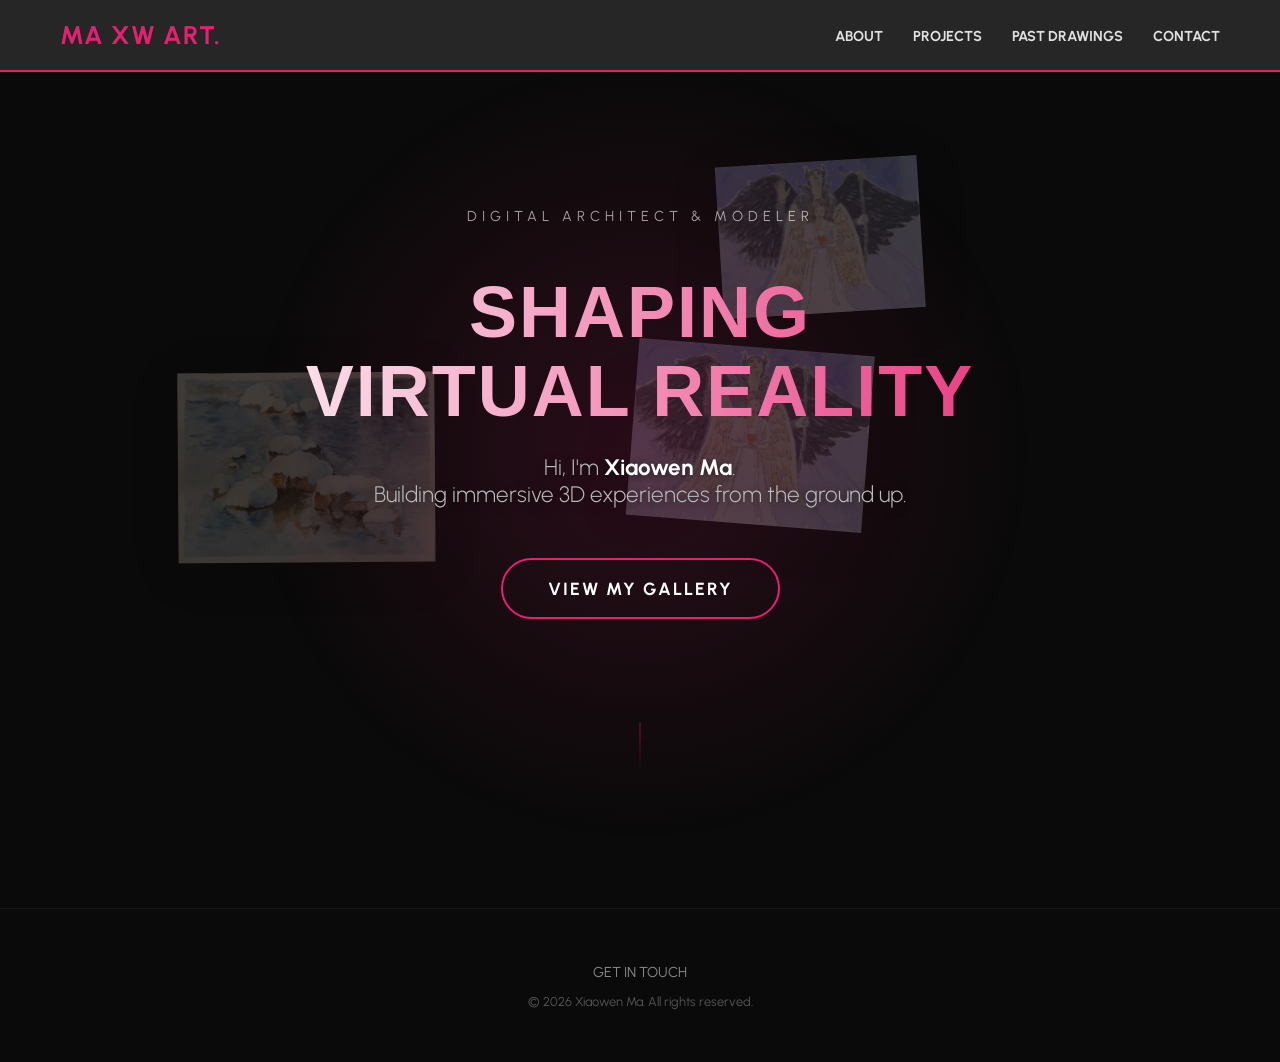
<file: index.html>
<!DOCTYPE html>
<html lang="en">
<head>
  <meta charset="UTF-8">
  <meta name="viewport" content="width=device-width, initial-scale=1.0">
  <title>Xiaowen Ma | Digital Artist</title>
  <link rel="stylesheet" href="MaMXW.css">
  <link href="https://fonts.googleapis.com/css2?family=Urbanist:wght@300;700&display=swap" rel="stylesheet">

  <style>
    body {
      background: #0a0a0a;
      font-family: 'Urbanist', sans-serif;
      overflow: hidden;
      margin: 0;
    }

    .bg-glow {
      position: fixed;
      top: 0; left: 0; width: 100%; height: 100%;
      background: radial-gradient(circle at 50% 50%, rgba(230, 32, 112, 0.15) 0%, transparent 50%);
      z-index: 2;
      pointer-events: none;
    }

    .artwork-particles {
      position: fixed;
      top: 0;
      left: 0;
      width: 100%;
      height: 100%;
      z-index: 1;
      pointer-events: none;
      overflow: hidden;
    }

    .artwork-particle {
      position: absolute;
      width: auto;
      height: auto;
      object-fit: contain;
      pointer-events: none;
      opacity: 0;
      filter: drop-shadow(0 8px 25px rgba(0,0,0,0.7));
      transform-style: preserve-3d;
      transition: opacity 3s ease-in-out, transform 12s linear;
    }

    .artwork-particle.active {
      opacity: 0.23;
    }

    header, main, footer {
      position: relative;
      z-index: 3;
    }

    .btn-custom {
      position: relative;
      padding: 18px 45px;
      font-size: 1.1rem;
      color: #fff;
      text-decoration: none;
      text-transform: uppercase;
      letter-spacing: 2px;
      background: transparent;
      border: 2px solid #e62070;
      border-radius: 50px;
      transition: 0.4s;
      font-weight: 700;
      display: inline-block;
      overflow: hidden;
    }

    .btn-custom:hover {
      background: #e62070;
      box-shadow: 0 0 30px rgba(230, 32, 112, 0.6);
      transform: scale(1.05);
    }

    .hero-title {
      font-size: 4.5rem;
      line-height: 1.1;
      background: linear-gradient(to right, #fff, #e62070);
      -webkit-background-clip: text;
      -webkit-text-fill-color: transparent;
      margin-bottom: 10px;
      font-weight: 700;
    }

    @media (max-width: 600px) {
      .hero-title { font-size: 2.5rem; }
    }
  </style>
</head>
<body>
  <div class="bg-glow"></div>

  <div class="artwork-particles" id="particle-container"></div>

  <header>
    <nav>
      <div class="logo" style="font-weight: 700; letter-spacing: 1px;">
        MA <span style="color: #e62070;">XW</span> ART.
      </div>
      <ul class="nav-links">
        <li><a href="about.html">About</a></li>
        <li><a href="projects.html">Projects</a></li>
        <li><a href="pastdrawing.html">Past Drawings</a></li>
        <li><a href="contact.html">Contact</a></li>
      </ul>
    </nav>
  </header>

  <main style="max-width: 1000px; margin: 15vh auto; text-align: center; padding: 0 20px;">
    <div style="margin-bottom: 20px; opacity: 0.6; letter-spacing: 5px; font-size: 0.9rem; color: white;">
        DIGITAL ARCHITECT & MODELER
    </div>

    <h1 class="hero-title">SHAPING<br>VIRTUAL REALITY</h1>

    <p style="font-size: 1.4rem; color: #bbb; margin-bottom: 50px; font-weight: 300; text-shadow: 0 2px 10px rgba(0,0,0,0.5);">
      Hi, I'm <span style="color: #fff; font-weight: 700;">Xiaowen Ma</span>. <br>
      Building immersive 3D experiences from the ground up.
    </p>

    <a href="projects.html" class="btn-custom">
      VIEW MY GALLERY
    </a>

    <div style="margin-top: 100px; opacity: 0.3;">
        <div style="width: 2px; height: 50px; background: linear-gradient(to bottom, #e62070, transparent); margin: 0 auto;"></div>
    </div>
  </main>

  <footer style="margin-top: 50px; padding: 40px 0; border-top: 1px solid rgba(255,255,255,0.05); text-align: center;">
    <p style="margin-bottom: 10px;">
        <a href="contact.html" style="color: #888; text-decoration: none; font-size: 0.9rem; transition: 0.3s;" onmouseover="this.style.color='#e62070'" onmouseout="this.style.color='#888'">GET IN TOUCH</a>
    </p>
    <p style="color: #555; font-size: 0.8rem;">&copy; 2026 Xiaowen Ma. All rights reserved.</p>
  </footer>

  <script>
    const glow = document.querySelector('.bg-glow');
    document.addEventListener('mousemove', (e) => {
      const x = (e.clientX / window.innerWidth) * 100;
      const y = (e.clientY / window.innerHeight) * 100;
      glow.style.background = `radial-gradient(circle at ${x}% ${y}%, rgba(230, 32, 112, 0.15) 0%, transparent 50%)`;
    });

    const container = document.getElementById('particle-container');
    const imageSources = [
      'assets/cover.jpg', 'assets/cover1.jpg', 'assets/cover2.jpg', 'assets/cover3.jpg',
      'assets/cover4.jpg', 'assets/cover5.jpg', 'assets/cover6.jpg', 'assets/cover7.jpg'
    ];
    const particles = [];
    const maxParticles = 14;

    function createParticle() {
      if (particles.length >= maxParticles) return;

      const img = document.createElement('img');
      img.src = imageSources[Math.floor(Math.random() * imageSources.length)];
      img.className = 'artwork-particle';
      img.alt = 'Artwork';

      const size = 15 + Math.random() * 8;
      img.style.width = `${size}vw`;

      const startX = Math.random() * 70 + 5;
      const startY = Math.random() * 60 + 10;
      img.style.left = `${startX}%`;
      img.style.top = `${startY}%`;

      const startRotate = (Math.random() - 0.5) * 30;
      img.style.transform = `translate(-50%, -50%) rotate(${startRotate}deg) scale(0.8)`;

      container.appendChild(img);
      particles.push(img);

      setTimeout(() => {
        img.classList.add('active');
        const moveX = (Math.random() - 0.5) * 12;
        const moveY = (Math.random() - 0.5) * 12;
        const endRotate = startRotate + (Math.random() - 0.5) * 25;
        img.style.transform = `translate(calc(-50% + ${moveX}vw), calc(-50% + ${moveY}vh)) rotate(${endRotate}deg) scale(1)`;
      }, 100);
    }

    for(let i = 0; i < 5; i++) {
      setTimeout(createParticle, i * 400);
    }

    setInterval(createParticle, 2800);

    setInterval(() => {
      if (particles.length > 5) {
        const oldest = particles.shift();
        if(oldest) {
          oldest.classList.remove('active');
          setTimeout(() => { oldest.remove(); }, 3500);
        }
      }
    }, 2800);
  </script>
</body>
</html>
</file>
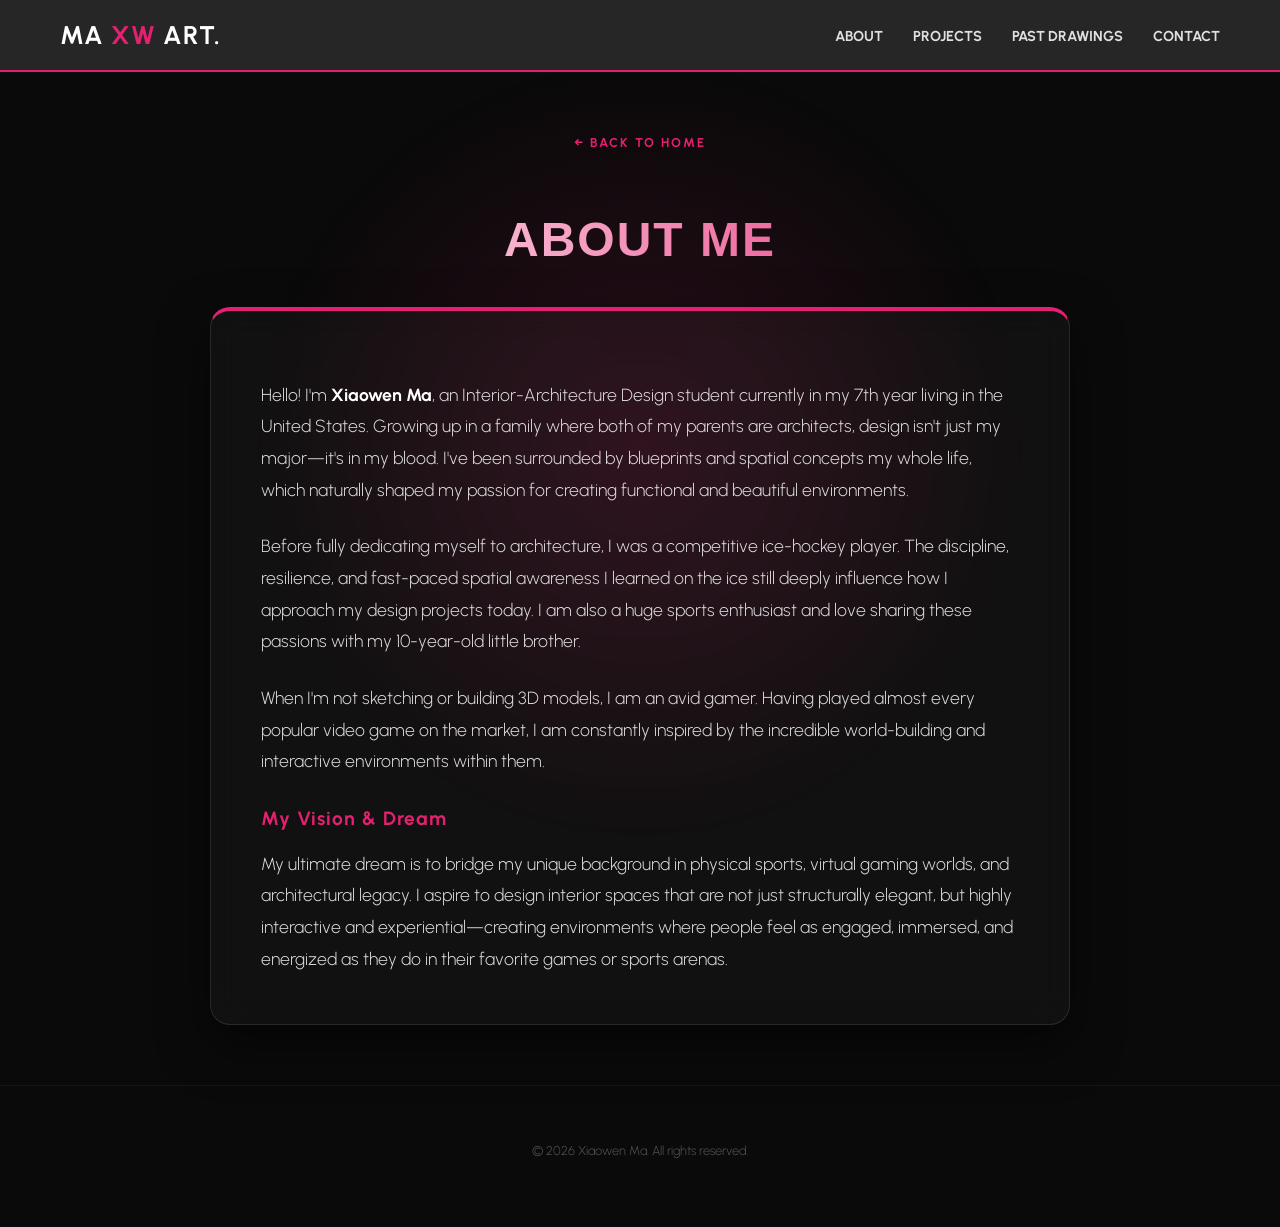
<file: about.html>
<!DOCTYPE html>
<html lang="en">
<head>
  <meta charset="UTF-8">
  <meta name="viewport" content="width=device-width, initial-scale=1.0">
  <title>About | Xiaowen Ma</title>

  <link href="https://fonts.googleapis.com/css2?family=Urbanist:wght@300;700&display=swap" rel="stylesheet">
  <link rel="stylesheet" href="MaMXW.css">

  <style>
    body {
      background: #0a0a0a;
      font-family: 'Urbanist', sans-serif;
      color: white;
      margin: 0;
      overflow-x: hidden;
    }

    /* 动态光晕背景 */
    .bg-glow {
      position: fixed;
      top: 0; left: 0; width: 100%; height: 100%;
      background: radial-gradient(circle at 50% 50%, rgba(230, 32, 112, 0.15) 0%, transparent 50%);
      z-index: -1;
      pointer-events: none;
    }

    /* 导航栏 Logo 链接样式 */
    .logo {
      font-weight: 700;
      letter-spacing: 1px;
      text-decoration: none;
      color: white;
      transition: 0.3s;
    }
    .logo:hover {
      opacity: 0.8;
    }

    /* 毛玻璃卡片 */
    .about-card {
      background: rgba(255, 255, 255, 0.03);
      backdrop-filter: blur(15px);
      padding: 50px;
      border-radius: 20px;
      box-shadow: 0 20px 50px rgba(0,0,0,0.5);
      border: 1px solid rgba(255, 255, 255, 0.1);
      border-top: 4px solid #e62070;
      text-align: left;
      margin-bottom: 50px;
    }

    .section-title {
      font-size: 3rem;
      background: linear-gradient(to right, #fff, #e62070);
      -webkit-background-clip: text;
      -webkit-text-fill-color: transparent;
      margin-bottom: 40px;
      font-weight: 700;
      text-align: center;
    }

    .highlight-text {
      color: #e62070;
      font-weight: 700;
      letter-spacing: 1px;
      font-size: 1.2rem;
      margin-top: 30px;
      display: block;
      margin-bottom: 15px;
    }

    p {
      font-size: 1.1rem;
      line-height: 1.8;
      color: rgba(255, 255, 255, 0.85);
      margin-bottom: 25px;
      font-weight: 300;
    }

    strong {
      color: #fff;
      font-weight: 700;
    }

    .back-home {
      color: #e62070;
      text-decoration: none;
      font-weight: 700;
      font-size: 0.8rem;
      letter-spacing: 2px;
      display: inline-block;
      margin-bottom: 30px;
      transition: 0.3s;
    }

    .back-home:hover {
      text-shadow: 0 0 10px rgba(230, 32, 112, 0.5);
      transform: translateX(-5px);
    }
  </style>
</head>
<body>

  <div class="bg-glow"></div>

  <header>
    <nav>
      <a href="index.html" class="logo">
        MA <span style="color: #e62070;">XW</span> ART.
      </a>
      <ul class="nav-links">
        <li><a href="about.html">About</a></li>
        <li><a href="projects.html">Projects</a></li>
        <li><a href="pastdrawing.html">Past Drawings</a></li>
        <li><a href="contact.html">Contact</a></li>
      </ul>
    </nav>
  </header>

  <main style="max-width: 900px; margin: 60px auto; padding: 0 20px; text-align: center;">

    <a href="index.html" class="back-home">&larr; BACK TO HOME</a>

    <h1 class="section-title">ABOUT ME</h1>

    <div class="about-card">
        <p>
            Hello! I'm <strong>Xiaowen Ma</strong>, an Interior-Architecture Design student currently in my 7th year living in the United States. Growing up in a family where both of my parents are architects, design isn't just my major—it's in my blood. I've been surrounded by blueprints and spatial concepts my whole life, which naturally shaped my passion for creating functional and beautiful environments.
        </p>

        <p>
            Before fully dedicating myself to architecture, I was a competitive ice-hockey player. The discipline, resilience, and fast-paced spatial awareness I learned on the ice still deeply influence how I approach my design projects today. I am also a huge sports enthusiast and love sharing these passions with my 10-year-old little brother.
        </p>

        <p>
            When I'm not sketching or building 3D models, I am an avid gamer. Having played almost every popular video game on the market, I am constantly inspired by the incredible world-building and interactive environments within them.
        </p>

        <span class="highlight-text">My Vision & Dream</span>

        <p style="margin-bottom: 0;">
            My ultimate dream is to bridge my unique background in physical sports, virtual gaming worlds, and architectural legacy. I aspire to design interior spaces that are not just structurally elegant, but highly interactive and experiential—creating environments where people feel as engaged, immersed, and energized as they do in their favorite games or sports arenas.
        </p>
    </div>
  </main>

  <footer style="padding: 40px 0; border-top: 1px solid rgba(255,255,255,0.05); text-align: center;">
    <p style="color: #555; font-size: 0.8rem;">&copy; 2026 Xiaowen Ma. All rights reserved.</p>
  </footer>

  <script>
    const glow = document.querySelector('.bg-glow');
    document.addEventListener('mousemove', (e) => {
      const x = (e.clientX / window.innerWidth) * 100;
      const y = (e.clientY / window.innerHeight) * 100;
      glow.style.background = `radial-gradient(circle at ${x}% ${y}%, rgba(230, 32, 112, 0.15) 0%, transparent 50%)`;
    });
  </script>
</body>
</html>
</file>
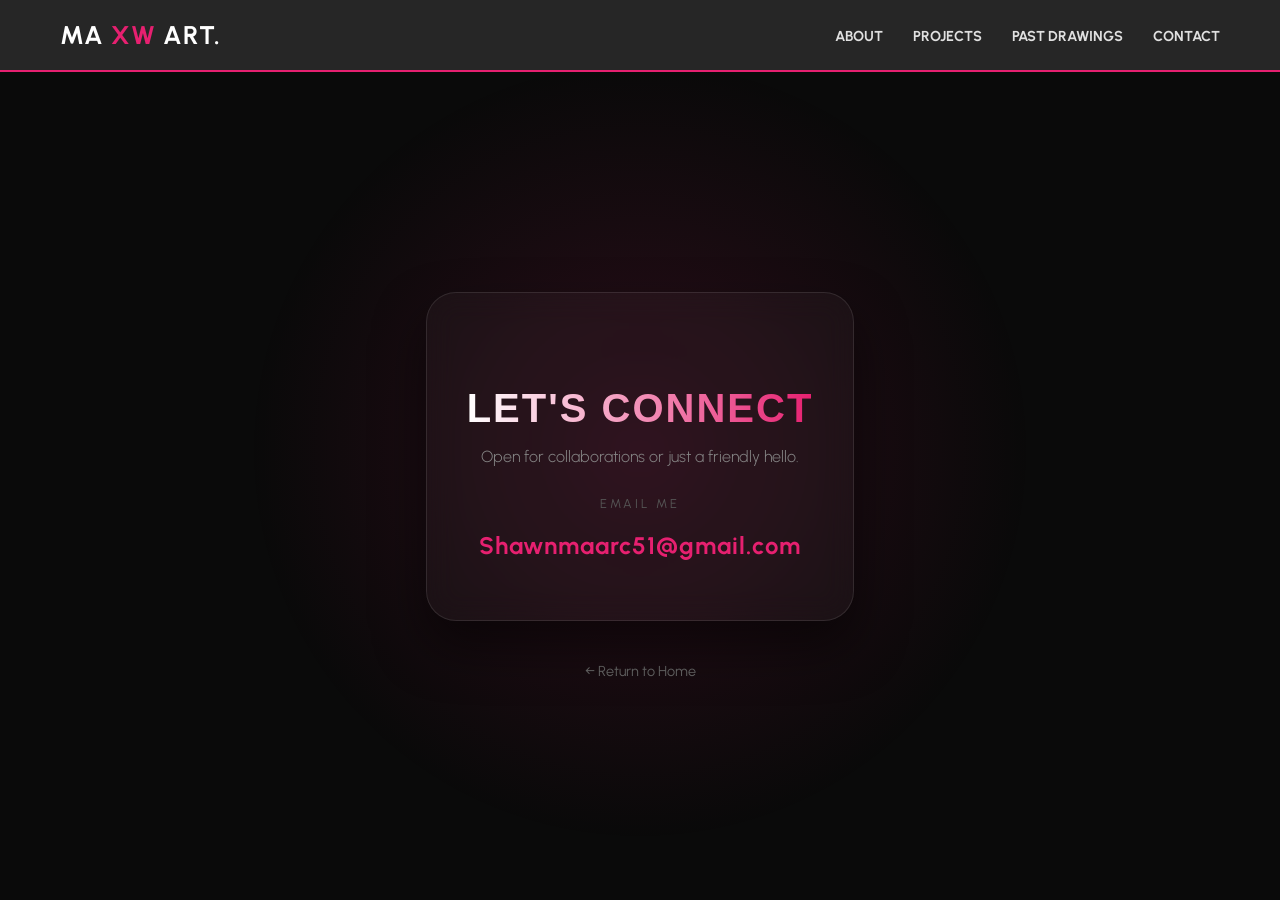
<file: contact.html>
<!DOCTYPE html>
<html lang="en">
<head>
  <meta charset="UTF-8">
  <meta name="viewport" content="width=device-width, initial-scale=1.0">
  <title>Contact | Xiaowen Ma</title>
  <link rel="stylesheet" href="MaMXW.css">
  <link href="https://fonts.googleapis.com/css2?family=Urbanist:wght@300;700&display=swap" rel="stylesheet">
  <style>
    body {
      background: #0a0a0a;
      font-family: 'Urbanist', sans-serif;
      overflow: hidden;
      color: white;
      height: 100vh;
      display: flex;
      flex-direction: column;
    }

    .bg-glow {
      position: fixed;
      top: 0; left: 0; width: 100%; height: 100%;
      background: radial-gradient(circle at 50% 50%, rgba(230, 32, 112, 0.15) 0%, transparent 50%);
      z-index: -1;
      pointer-events: none;
    }

    /* 导航栏 Logo 样式，确保点击回到首页且无下划线 */
    .logo {
      font-weight: 700;
      letter-spacing: 1px;
      text-decoration: none;
      color: white;
      cursor: pointer;
    }

    .contact-container {
      flex: 1;
      display: flex;
      flex-direction: column;
      justify-content: center;
      align-items: center;
      text-align: center;
      padding: 20px;
    }

    .contact-card {
      background: rgba(255, 255, 255, 0.03);
      backdrop-filter: blur(15px);
      border: 1px solid rgba(255, 255, 255, 0.1);
      padding: 60px 40px;
      border-radius: 30px;
      box-shadow: 0 25px 50px rgba(0,0,0,0.5);
      max-width: 500px;
      width: 100%;
      transition: transform 0.4s ease;
    }

    .contact-card:hover {
      transform: translateY(-10px);
      border-color: rgba(230, 32, 112, 0.5);
    }

    .email-link {
      font-size: 1.5rem;
      color: #e62070;
      text-decoration: none;
      font-weight: 700;
      letter-spacing: 1px;
      display: block;
      margin-top: 20px;
      transition: 0.3s;
    }

    .email-link:hover {
      text-shadow: 0 0 15px rgba(230, 32, 112, 0.8);
      color: #fff;
    }

    .contact-title {
      font-size: 2.5rem;
      background: linear-gradient(to right, #fff, #e62070);
      -webkit-background-clip: text;
      -webkit-text-fill-color: transparent;
      margin-bottom: 10px;
    }
  </style>
</head>
<body>
  <div class="bg-glow"></div>

  <header>
    <nav>
      <a href="index.html" class="logo">
        MA <span style="color: #e62070;">XW</span> ART.
      </a>
      <ul class="nav-links">
        <li><a href="about.html">About</a></li>
        <li><a href="projects.html">Projects</a></li>
        <li><a href="pastdrawing.html">Past Drawings</a></li>
        <li><a href="contact.html">Contact</a></li>
      </ul>
    </nav>
  </header>

  <main class="contact-container">
    <div class="contact-card">
      <h2 class="contact-title">LET'S CONNECT</h2>
      <p style="color: #888; font-weight: 300; margin-bottom: 30px;">
        Open for collaborations or just a friendly hello.
      </p>

      <div style="font-size: 0.8rem; color: #555; text-transform: uppercase; letter-spacing: 3px;">Email Me</div>
      <a href="mailto:Shawnmaarc51@gmail.com" class="email-link">
        Shawnmaarc51@gmail.com
      </a>
    </div>

    <div style="margin-top: 40px;">
      <a href="index.html" style="color: #666; text-decoration: none; font-size: 0.9rem;">&larr; Return to Home</a>
    </div>
  </main>

  <script>
    const glow = document.querySelector('.bg-glow');
    document.addEventListener('mousemove', (e) => {
      const x = (e.clientX / window.innerWidth) * 100;
      const y = (e.clientY / window.innerHeight) * 100;
      glow.style.background = `radial-gradient(circle at ${x}% ${y}%, rgba(230, 32, 112, 0.15) 0%, transparent 50%)`;
    });
  </script>
</body>
</html>
</file>
<file: MaMXW.css>
/* --- Global Styles --- */
* {
    box-sizing: border-box;
}

body {
    background-color: #1a1a1a; /* 深色背景，极具现代感 */
    color: #e0e0e0; /* 柔和的白色文字，防止刺眼 */
    font-family: 'Inter', sans-serif; /* 保持现代字体 */
    margin: 0;
    padding: 0;
}

h1, h2, h3 {
    font-family: 'Montserrat', sans-serif; /* 如果你加载了Montserrat，标题用它更有质感 */
    text-transform: uppercase; /* 标题全大写，更硬朗 */
    letter-spacing: 2px; /* 增加字母间距 */
    color: #e62070; /* 玫红色，作为主点缀色，呼应你的PDF */
}

a {
    transition: color 0.3s ease-in-out; /* 增加过渡动画 */
}

/* --- Header & Navigation --- */
header {
    background-color: #262626; /* 比背景稍亮的页眉背景 */
    padding: 20px 0;
    border-bottom: 2px solid #e62070; /* 底部有一条玫红色的细线 */
}

nav {
    display: flex;
    justify-content: space-between;
    align-items: center;
    max-width: 1200px;
    margin: 0 auto;
    padding: 0 20px;
}

.logo {
    color: #e62070; /* Logo也用玫红色 */
    font-size: 1.6rem;
    font-weight: bold;
}

.nav-links {
    list-style: none;
    display: flex;
    gap: 30px; /* 增加间距 */
    margin: 0;
    padding: 0;
}

.nav-links a {
    color: #e0e0e0;
    text-decoration: none;
    text-transform: uppercase;
    font-size: 0.9rem;
    font-weight: bold;
}

.nav-links a:hover {
    color: #e62070; /* 鼠标悬停时变玫红色 */
}

/* --- Hero Section --- */
#hero {
    padding: 120px 0;
    text-align: center;
    background: radial-gradient(circle, #2a2a2a 0%, #1a1a1a 100%); /* 渐变背景 */
}

h1 {
    font-size: 3rem;
}

#hero p {
    max-width: 600px;
    margin: 20px auto;
    line-height: 1.6;
}

.highlight {
    color: #fff; /* 将 highlight 的文字变为白色，以在玫红色背景下突出 */
}

.btn-primary {
    display: inline-block;
    padding: 12px 35px;
    background-color: #e62070; /* 玫红色按钮背景 */
    color: #fff;
    text-decoration: none;
    text-transform: uppercase;
    font-weight: bold;
    border-radius: 5px;
    margin-top: 30px;
    box-shadow: 0 5px 15px rgba(230, 32, 112, 0.3); /* 玫红色阴影 */
}

.btn-primary:hover {
    background-color: #cc1d63; /* 鼠标悬停按钮变深 */
    box-shadow: 0 5px 20px rgba(230, 32, 112, 0.5); /* 阴影也加深 */
}

/* --- Main Content Area --- */
main {
    max-width: 1200px;
    margin: 0 auto;
    padding: 60px 20px;
}

/* --- Section Title and PDF Frame --- */
main section {
    text-align: center;
    margin-bottom: 80px;
}

/* 让 iframe 有框，像一件裱起来的艺术品 */
iframe {
    width: 80%;
    max-width: 1000px;
    height: 800px;
    margin: 0 auto;
    border: 5px solid #404040; /* 深灰色边框 */
    border-radius: 12px;
    box-shadow: 0 15px 40px rgba(0,0,0,0.6); /* 软阴影，营造悬浮感 */
    background-color: #fff; /* 防止PDF加载前全黑 */
}

/* --- Footer --- */
footer {
    text-align: center;
    padding: 40px 0;
    border-top: 1px solid #404040;
    color: #888;
    font-size: 0.9rem;
}
</file>
